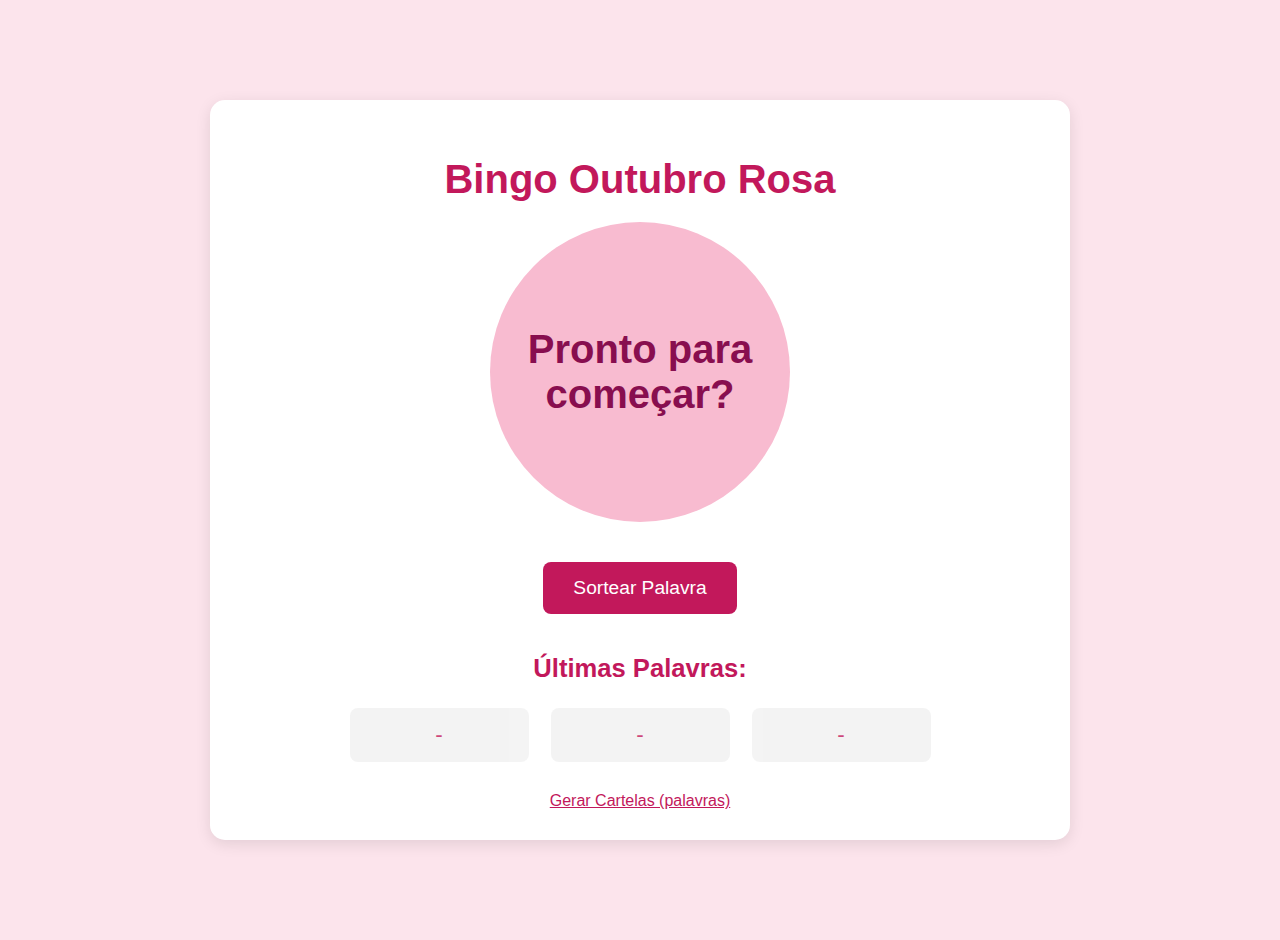
<file: pages/index.html>
<!DOCTYPE html>
<html lang="pt-br">
<head>
    <meta charset="UTF-8">
    <meta name="viewport" content="width=device-width, initial-scale=1.0">
    <title>Bingo Outubro Rosa - Sorteio</title>
    <link rel="stylesheet" href="styles/styles.css">
</head>
<body>
    <div class="container sorteio-container">
        <header>
            <h1>Bingo Outubro Rosa</h1>
        </header>
        
        <main>
            <div id="globo-visual" class="globo">
                <p>Pronto para começar?</p>
            </div>

            <button id="sortear-btn">Sortear Palavra</button>

            <div class="historico-wrapper">
                <h3>Últimas Palavras:</h3>
                <div id="historico-recente" class="historico">
                    <span>-</span>
                    <span>-</span>
                    <span>-</span>
                </div>
            </div>
             <a href="impressao.html" class="link-cartela">Gerar Cartelas (palavras)</a>
        </main>
    </div>

    <script src="scripts/script.js"></script>
</body>
</html>
</file>
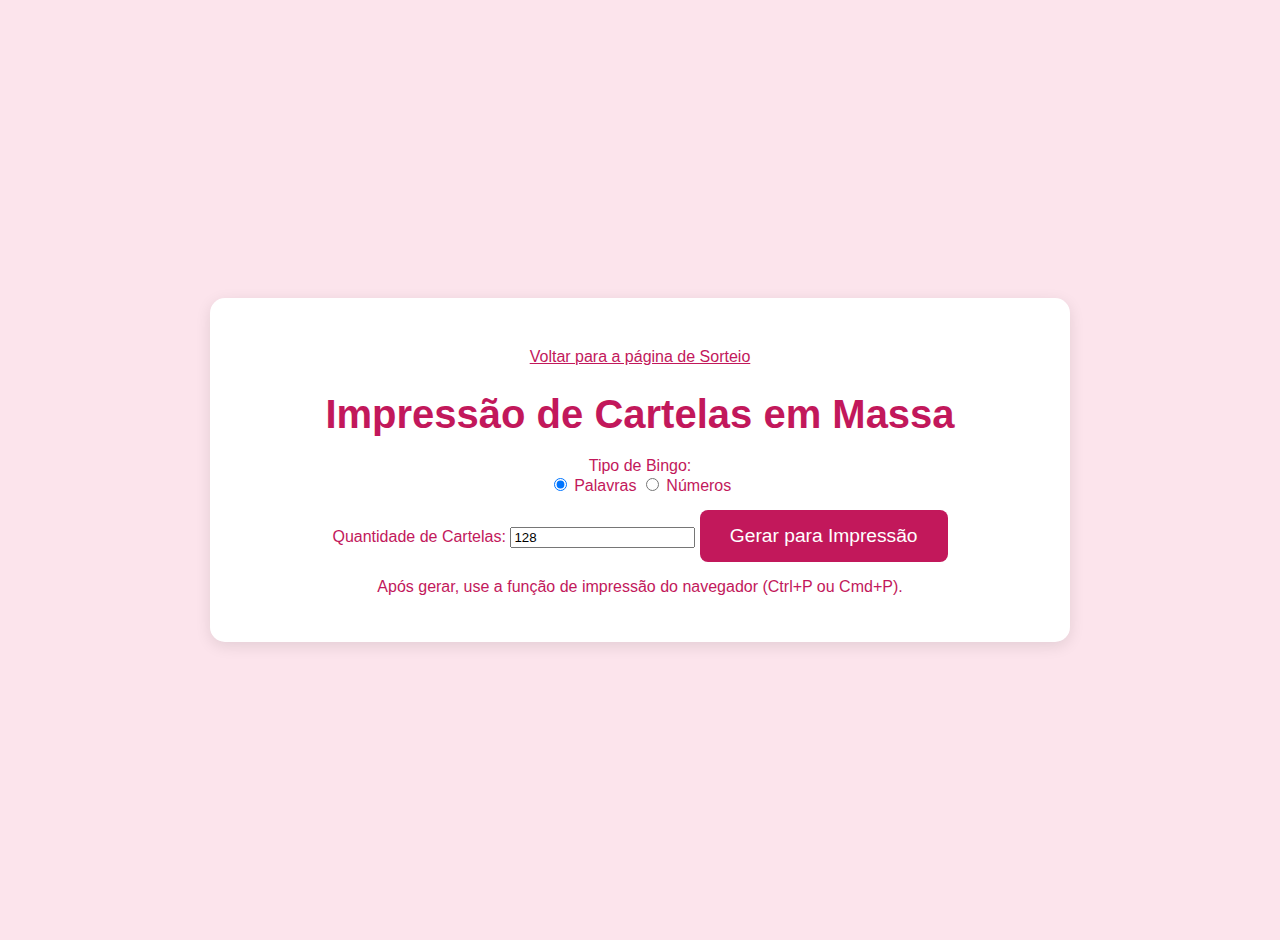
<file: pages/impressao.html>
<!DOCTYPE html>
<html lang="pt-br">
<head>
    <meta charset="UTF-8">
    <meta name="viewport" content="width=device-width, initial-scale=1.0">
    <title>Impressão de Cartelas - Bingo</title>
    <link rel="stylesheet" href="styles/styles.css"> </head>
<body>
    <div class="container">
        <div id="controles-impressao">
            <a href="/" class="link-cartela" style="margin-top: 20px; display: inline-block;">Voltar para a página de Sorteio</a>
            <h1>Impressão de Cartelas em Massa</h1>

            <div style="margin-bottom: 15px;">
                <label>Tipo de Bingo:</label><br>
                <input type="radio" id="bingo-palavras" name="tipo-bingo" value="palavras" checked>
                <label for="bingo-palavras">Palavras</label>
                <input type="radio" id="bingo-numeros" name="tipo-bingo" value="numeros">
                <label for="bingo-numeros">Números</label>
            </div>

            <label for="numero-cartelas">Quantidade de Cartelas:</label>
            <input type="number" id="numero-cartelas" value="128" min="1">
            <button id="gerar-impressao-btn">Gerar para Impressão</button>
            <p>Após gerar, use a função de impressão do navegador (Ctrl+P ou Cmd+P).</p>

        </div>
        
        <div id="container-impressao">
            </div>
    </div>

    <script src="scripts/cartela-generator.js"></script>
    <script src="scripts/bingo-numeros-page.js"></script>
    <script>
        const gerarImpressaoBtn = document.getElementById('gerar-impressao-btn');
        const containerImpressao = document.getElementById('container-impressao');
        const numeroCartelasInput = document.getElementById('numero-cartelas');

        gerarImpressaoBtn.addEventListener('click', () => {
            containerImpressao.innerHTML = ''; // Limpa o container antes de gerar novas cartelas
            const quantidade = parseInt(numeroCartelasInput.value, 10);
            const tipoBingo = document.querySelector('input[name="tipo-bingo"]:checked').value;

            if (tipoBingo === 'palavras') {
                gerarCartelasPalavrasEmMassa(containerImpressao, quantidade);
            } else if (tipoBingo === 'numeros') {
                gerarCartelasNumerosEmMassa(containerImpressao, quantidade);
            }
        });
    </script>
</body>
</html>
</file>
<file: pages/styles/styles.css>
/* Estilos Gerais */
body {
    font-family: sans-serif;
    background-color: #fce4ec; /* Rosa claro */
    color: #c2185b; /* Rosa escuro */
    margin: 0;
    padding: 20px;
    display: flex;
    justify-content: center;
    align-items: center;
    min-height: 100vh;
}

.container {
    background-color: #fff;
    padding: 30px;
    border-radius: 15px;
    box-shadow: 0 4px 15px rgba(0, 0, 0, 0.1);
    text-align: center;
    max-width: 800px;
    width: 100%;
}

h1 {
    font-size: 2.5em;
    margin-bottom: 20px;
}

button {
    background-color: #c2185b; /* Rosa escuro */
    color: white;
    border: none;
    padding: 15px 30px;
    font-size: 1.2em;
    border-radius: 8px;
    cursor: pointer;
    transition: background-color 0.3s ease;
}

button:hover {
    background-color: #ad1457; /* Tom mais escuro */
}

.sorteio-container .globo {
    width: 300px;  /* Aumentado de 150px */
    height: 300px; /* Aumentado de 150px */
    background-color: #f8bbd0;
    border-radius: 50%;
    margin: 20px auto 40px; /* Aumentei a margem inferior */
    display: flex;
    justify-content: center;
    align-items: center;
    font-size: 2.5em; /* Aumentado de 1.2em */
    font-weight: bold;
    color: #880e4f;
    padding: 10px; /* Adicionado para evitar que texto grande vaze */
    box-sizing: border-box; /* Garante que o padding não aumente o tamanho total */
}

.palavra-atual-wrapper {
    margin: 30px 0;
}

#palavra-atual {
    font-size: 4em;
    font-weight: bold;
    color: #880e4f; /* Rosa bem escuro */
    min-height: 80px;
}

.historico-wrapper {
    margin-top: 40px;
}

.historico-wrapper h3 {
    font-size: 1.6em; /* Reduzido de 1.8em */
}

.historico {
    display: flex;
    justify-content: center;
    gap: 22px; /* Reduzido de 25px */
    margin-top: 15px;
}

.historico span {
    background-color: #f1f1f1;
    padding: 14px 22px; /* Reduzido de 15px 25px */
    border-radius: 8px;
    font-size: 1.4em;   /* Reduzido de 1.6em */
    opacity: 0.8;
    min-width: 135px; /* Reduzido de 150px */
}

.link-cartela, .link-sorteio {
    display: block;
    margin-top: 30px;
    color: #c2185b;
}

/* Estilos da Página de Cartela */
#bingo-card {
    border-collapse: collapse;
    margin: 30px auto;
}

#bingo-card th, #bingo-card td {
    border: 2px solid #c2185b;
    width: 120px;
    height: 120px;
    text-align: center;
    font-size: 1.1em;
    padding: 5px;
}

#bingo-card .free-space {
    background-color: #f8bbd0;
    font-weight: bold;
}

.actions {
    display: flex;
    justify-content: center;
    gap: 20px;
    margin-bottom: 20px;
}

.cartela-impressao {
    padding: 20px;
    margin: 20px auto;
    border: 1px solid #ccc;
    page-break-after: always; /* ESSA É A REGRA MAIS IMPORTANTE! Pula a página após cada cartela. */
}

.cartela-impressao h4 {
    text-align: center;
    font-size: 1.2em;
    font-weight: normal;
    color: #666;
}

/* Estilos de Impressão */
@media print {
    /* Esconde elementos desnecessários da UI */
    .actions, .link-sorteio, header p, #controles-impressao, .link-cartela {
        display: none;
    }

    /* Prepara o corpo da página para a impressão */
    body {
        background-color: #fff;
        padding: 0;
        margin: 0;
    }

    .cartela-titulo {
        text-align: center;
        font-weight: bold;
        font-size: 12pt;
        margin: 0 0 0.2cm 0; /* Zera margens, exceto 2mm abaixo */
        flex-shrink: 0; /* Diz ao flexbox para não espremer o título */
    }
    
    /* Define o tamanho físico de CADA cartela usando um método mais estável */
    .cartela-impressao {
        display: inline-flex; /* Trata as cartelas como blocos em uma linha */
        flex-direction: column;
        vertical-align: top; /* Alinha as cartelas pelo topo */
        width: 8.2cm;
        margin: 0.2cm;
        height: 12.5cm;
        border: 1px solid #ccc;
        padding: 0.2cm;
        box-sizing: border-box;
        overflow: hidden;
        page-break-inside: avoid; /* REGRA MAIS IMPORTANTE: Pede ao navegador para não cortar a cartela no meio de uma página */
    }

    /* Faz a tabela ocupar 100% do container da cartela */
    #bingo-card {
        width: 100%;
        height: 100%;
        border-collapse: collapse;
        flex-grow: 1;
    }

    /* Garante que as bordas fiquem dentro do tamanho da célula */
    #bingo-card th, #bingo-card td {
        width: 20%;
        height: 20%;
        border: 1px solid #ddd;
        font-size: 10pt;
        text-align: center;
        vertical-align: middle;
        box-sizing: border-box;
        word-break: break-word;
    }
}
</file>
